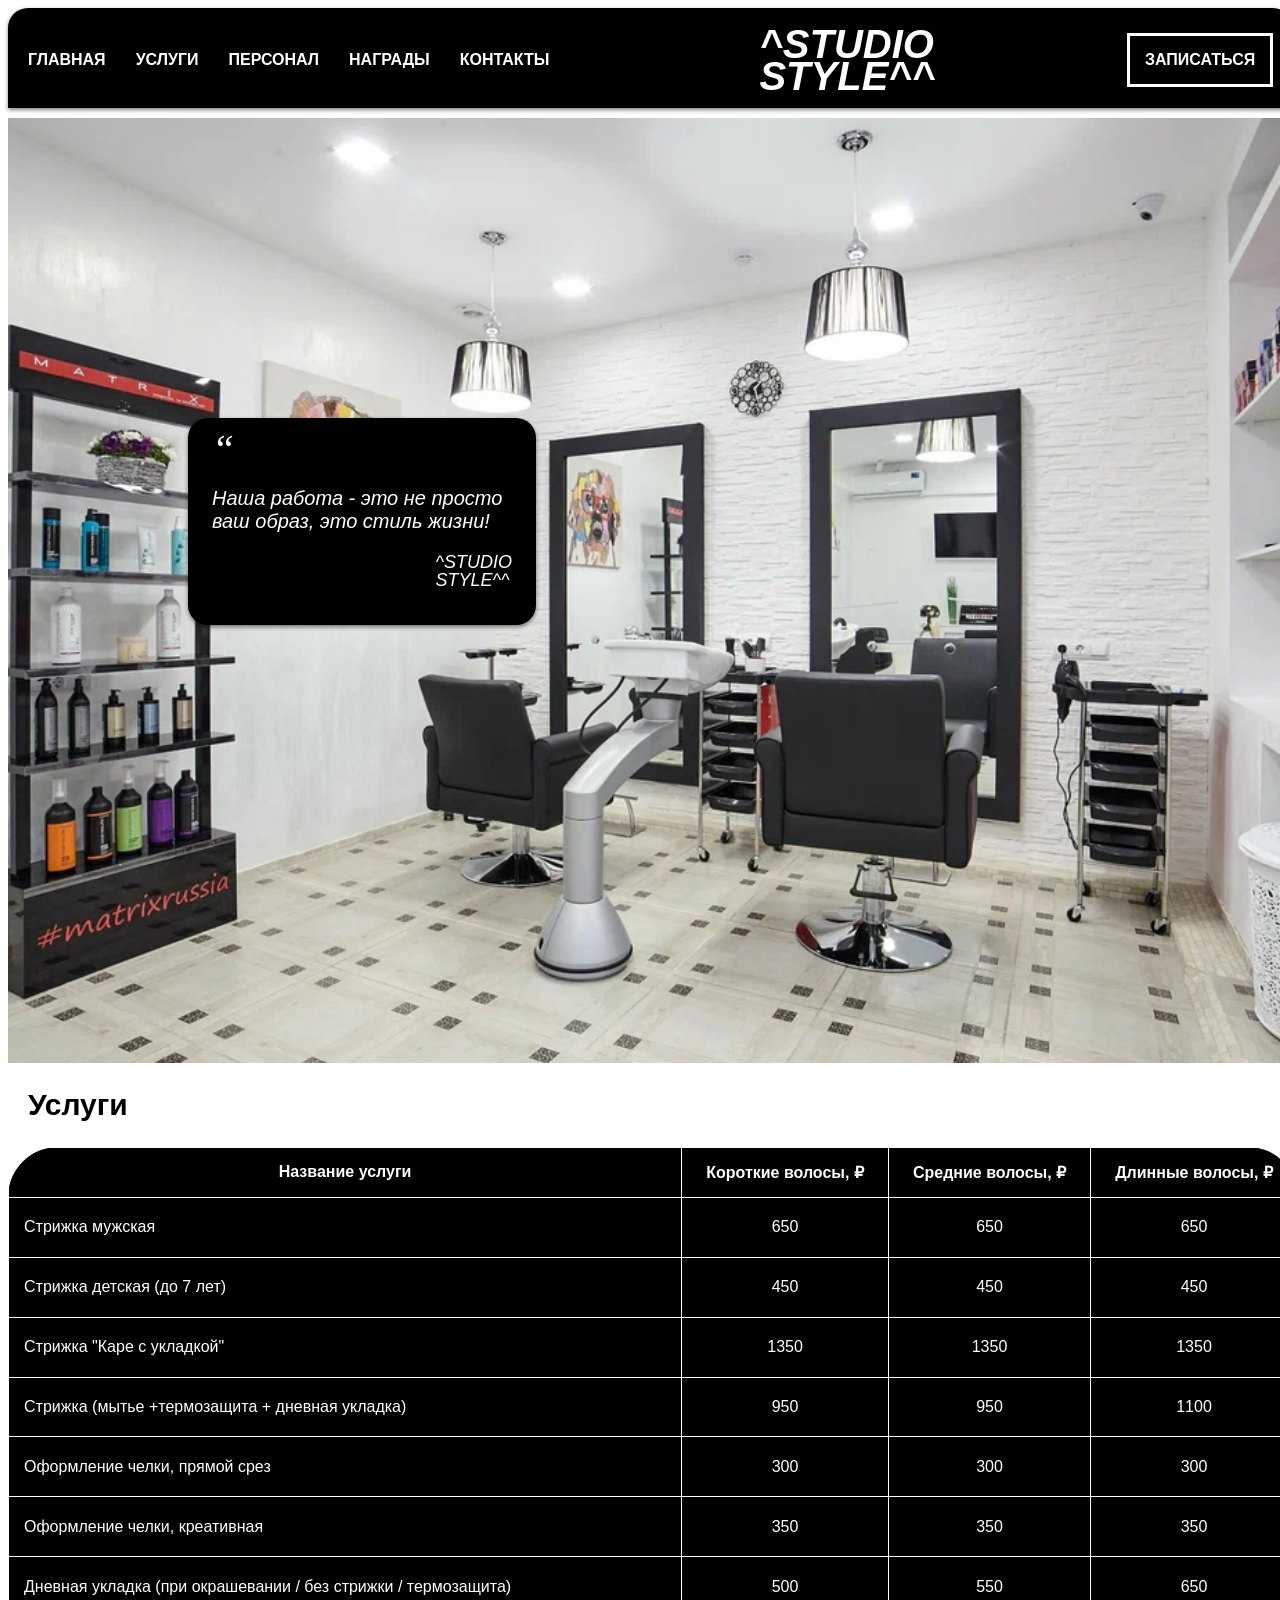
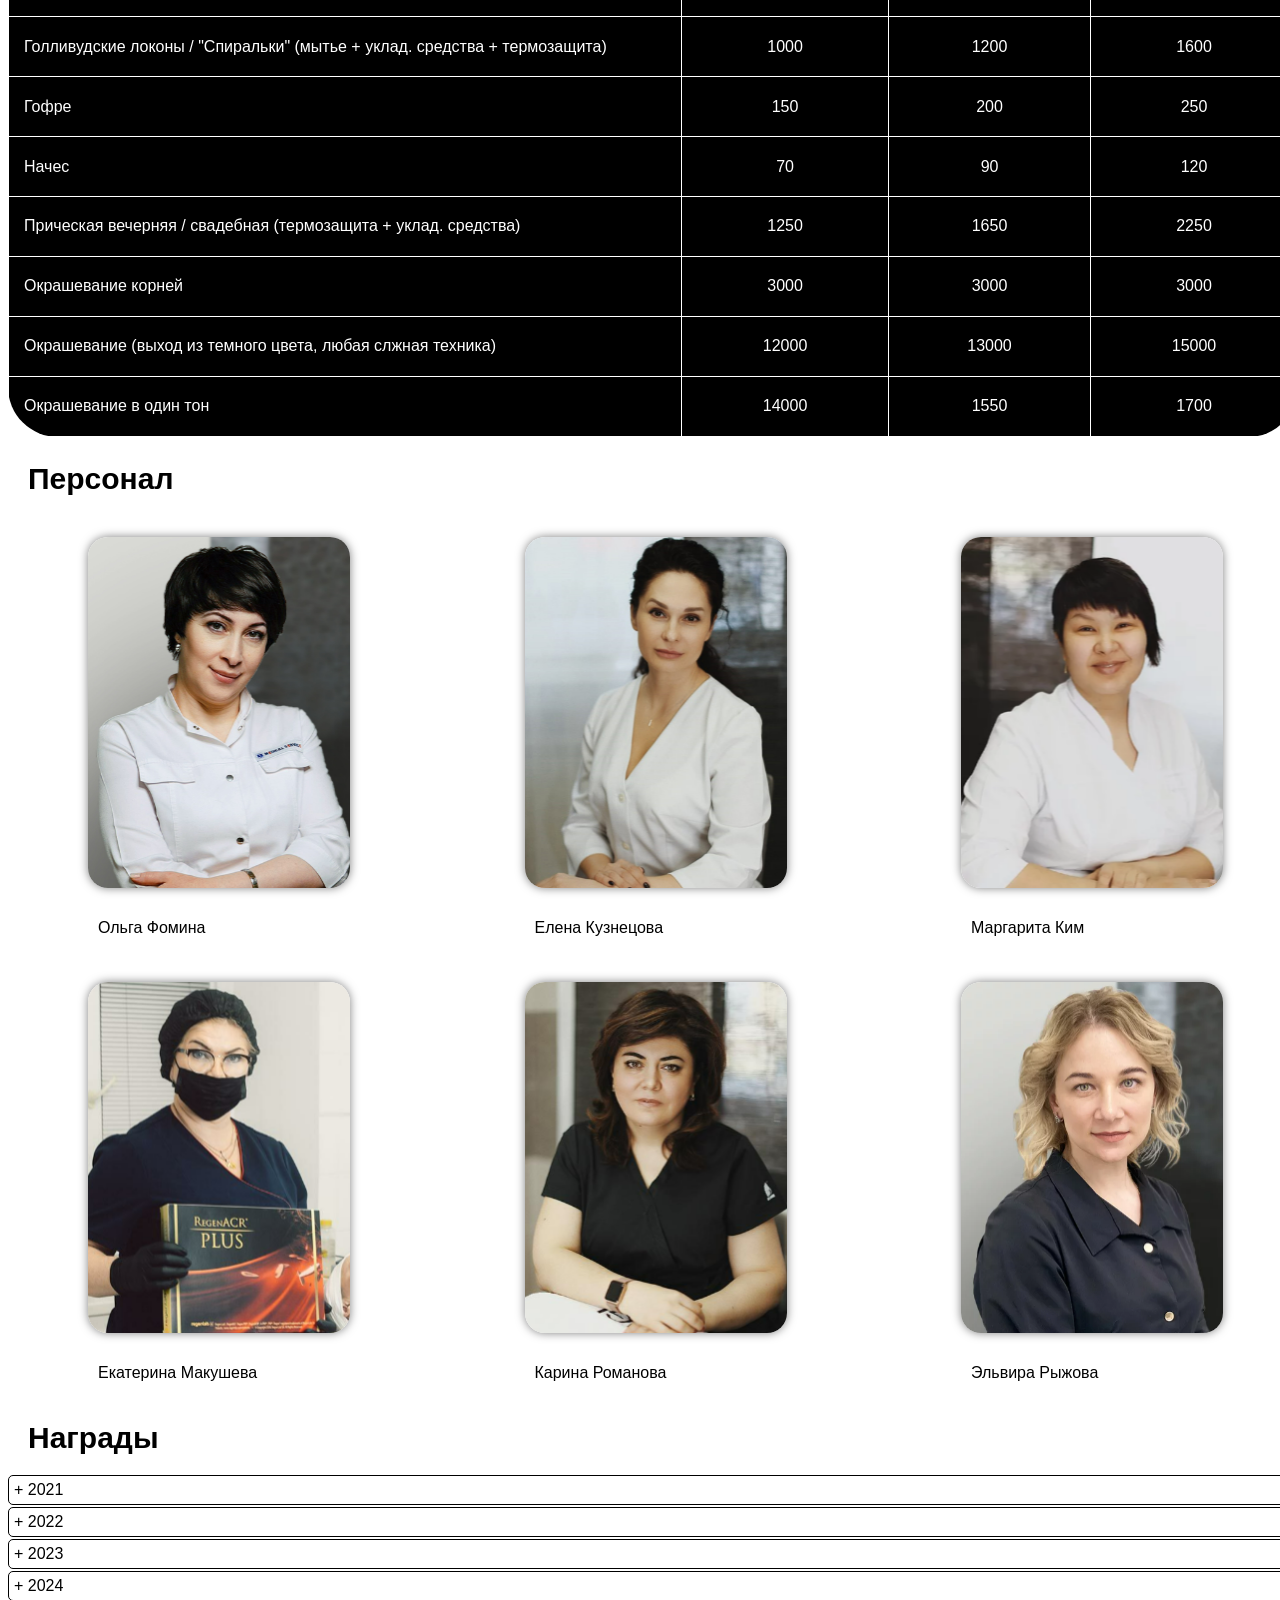
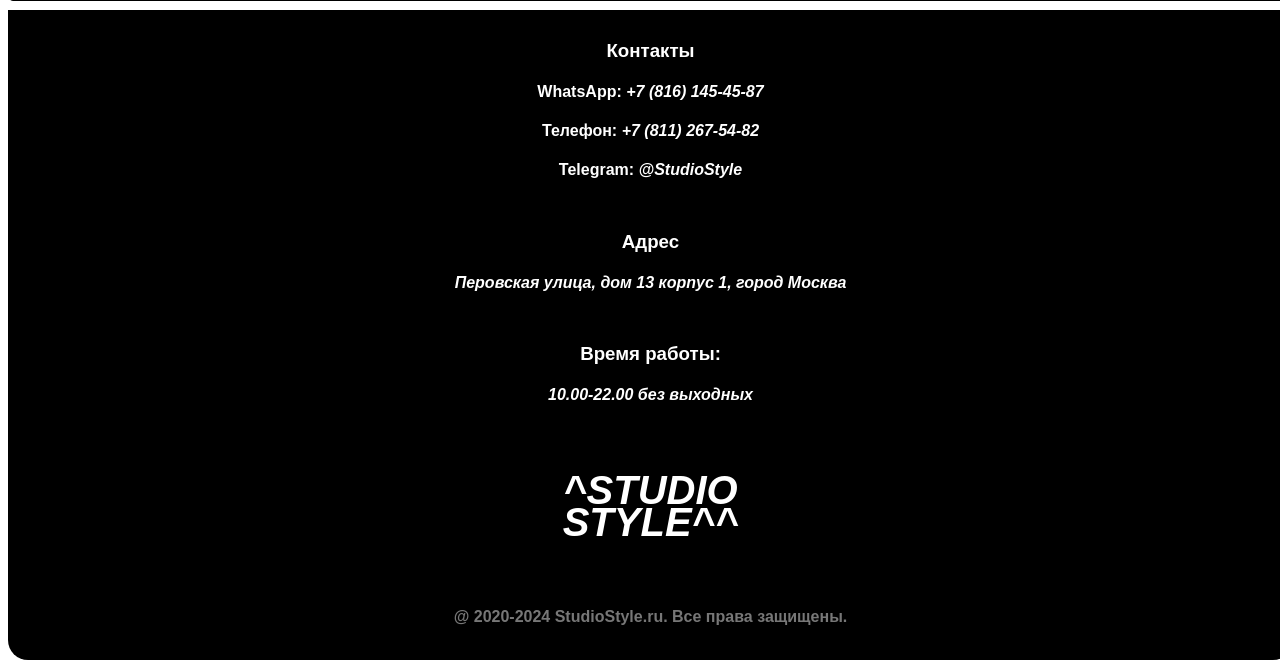
<file: index.html>
<!DOCTYPE html>
<html lang="en">
<head>
    <meta charset="UTF-8">
    <meta name="viewport" content="width=device-width, initial-scale=1.0">
    <link href="./style.css" rel="stylesheet">
    <title>Project</title>
</head>
<body>
    <header>
        <nav>
            <ul>
                <li><a  href="#main">Главная</a></li>
                <li><a  href="#services">Услуги</a></li>
                <li><a  href="#staff">Персонал</a></li>
                <li><a  href="#awards">Награды</a></li>
                <li><a  href="#contacts">Контакты</a></li>
                <div class="logo">
                    <li>^Studio<br>Style^^</li>
                </div>
            </ul>
            <a  href="#contacts">
                <div class="reg">
                    <table>
                        <tbody>
                            <tr>
                                <td>Записаться</td>
                            </tr>
                        </tbody>
                    </table>
                </div>
            </a>
        </nav>
    </header>
    <main>
        <section id="main">
            <blockquote class="text">
                <p>Наша работа - это не просто ваш образ, это стиль жизни!</p>
                <cite>^Studio<br>Style^^</cite>
            </blockquote>
        </section>
        <section id="services">
            <h2>Услуги</h2>
               <table border="1">
                   <thead>
                       <tr>
                           <th>Название услуги</th> <th>Короткие волосы, ₽</th> <th>Средние волосы, ₽</th> <th>Длинные волосы, ₽</th>
                        </tr>
                    </thead>
                    <tbody>
                       <tr>
                            <td>Стрижка мужская</td> <td>650</td> <td>650</td> <td>650</td>
                        </tr>
                        <tr>
                            <td>Стрижка детская (до 7 лет)</td> <td>450</td> <td>450</td> <td>450</td>
                        </tr>
                        <tr>
                            <td>Стрижка &quotКаре с укладкой&quot</td> <td>1350</td> <td>1350</td> <td>1350</td>
                        </tr>
                        <tr>
                            <td>Стрижка (мытье +термозащита + дневная укладка)</td> <td>950</td> <td>950</td> <td>1100</td>
                        </tr>
                        <tr>
                            <td>Оформление челки, прямой срез</td> <td>300</td> <td>300</td> <td>300</td>
                        </tr>
                        <tr>
                            <td>Оформление челки, креативная</td> <td>350</td> <td>350</td> <td>350</td>
                        </tr>                    
                        <tr>
                            <td>Дневная укладка (при окрашевании / без стрижки / термозащита)</td> <td>500</td> <td>550</td> <td>650</td>
                        </tr>
                        <tr>
                            <td>Голливудские локоны / &quotСпиральки&quot (мытье + уклад. средства + термозащита)</td> <td>1000</td> <td>1200</td> <td>1600</td>
                        </tr>     
                        <tr>
                            <td>Гофре</td> <td>150</td> <td>200</td> <td>250</td>
                        </tr>
                        <tr>
                            <td>Начес</td> <td>70</td> <td>90</td> <td>120</td>
                        </tr>
                        <tr>
                            <td>Прическая вечерняя / свадебная (термозащита + уклад. средства)</td> <td>1250</td> <td>1650</td> <td>2250</td>
                        </tr> 
                        <tr>
                            <td>Окрашевание корней</td> <td>3000</td> <td>3000</td> <td>3000</td>
                        </tr>
                        <tr>
                            <td>Окрашевание (выход из темного цвета, любая слжная техника)</td> <td>12000</td> <td>13000</td> <td>15000</td>
                        </tr>
                        <tr>
                            <td>Окрашевание в один тон</td> <td>14000</td> <td>1550</td> <td>1700</td>
                        </tr>                                                                
                    </tbody>
                </table>
        </section>
        <section id="staff">
            <h2>Персонал</h2>
                <div class="container"> 
                    <figure>
                        <img src="./Photoes/Фото2.png" alt="Ольга Фомина" width="262" height="351">
                        <figcaption><h4>Стилист</h4><br>Ольга Фомина </figcaption>
                    </figure>
                    <figure>
                        <img src="./Photoes/Фото3.png" alt="Елена Кузнецова" width="262" height="351">
                        <figcaption><h4>Стилист</h4><br>Елена Кузнецова</figcaption>
                    </figure>
                    <figure>
                        <img src="./Photoes/Фото4.png" alt="Маргарита Ким" width="262" height="351">
                        <figcaption><h4>Топ-мастер</h4><br>Маргарита Ким</figcaption>
                    </figure>
                    <figure>
                        <img src="./Photoes/Фото5.png" alt="Екатерина Макушева" width="262" height="351">
                        <figcaption><h4>Колорист</h4><br>Екатерина Макушева</figcaption>
                    </figure>
                    <figure>
                        <img src="./Photoes/Фото505.png" alt="Карина Романова" width="262" height="351">
                        <figcaption><h4>Колорист</h4><br>Карина Романова</figcaption>
                    </figure>
                    <figure>
                        <img src="./Photoes/Фото6.png" alt="Эльвира Рыжова" width="262" height="351">
                        <figcaption><h4>Мастер</h4><br>Эльвира Рыжова</figcaption>
                    </figure>
                </div>
        </section>
        <section id="awards">
            <h2>Награды</h2>
            <details>
                <summary>2021</summary>
                <ul>
                    <li><b>Крона</b> Сертификат учатника мастер-класса "Колористика"</li>                    
                    <li><b>Крона</b>Сертификат участника мастер-класса "Укладка высшего уровня"</li>
                    <li><b>Крона</b> Сертификат участника семинара "COLORистик"</li>
                    <li><b>Paul Mitchell</b> Диплом об окончание курса укладки "Styling"</li>
                    <li><b>Paul Mitchell</b> Диплом об окончание курса укладки "Hollywood styling"</li>
                </ul>
            </details>
            <details>
                <summary>2022</summary>
                <ul>
                    <li><b>Color studio</b>Сертификат участника мастер-класса "Осветление"</li>
                    <li><b>Color studio</b> Сертификат участника семинара "Укладка кинозвезды"</li>
                    <li><b>Color studio</b> Диплом об окончание курса осветления "LIGHTening"</li>
                    <li><b>Paul Mitchell</b> Диплом об окончание курса колористики "Техника брондирование волос"</li>
                </ul>
            </details>
            <details>
                <summary>2023</summary>
                <ul>
                    <li><b>Академия Астория</b>Сертификат участника мастер-класса "Bangs Decor"</li>
                    <li><b>Академи Астория</b> Сертификат учатника мастер-класса "Making bangs"</li>
                    <li><b>Крона</b> Сертификат участника мастер-класса "Холодное окрашевание"</li>
                    <li><b>AfroFashion</b> Диплом об окончание курса локонов "Curl"</li>
                    <li><b>L'Oreal Professionnel</b> Диплом об окончание курса окрашевания "Co-Color"</li>
                    <li><b>L'Oreal Professionnel</b> Диплом об окончание курса стрижки "Straight cut"</li>
                    <li><b>L'Oreal Professionnel</b> Диплом об окончание курса стиржки "KaRa"</li>
                </ul>                    
            </details>
            <details>
                <summary>2024</summary>
                <ul>
                    <li><b>Проф-треннинг</b>Сертификат участника мастер-класса "Свадебное оформление"</li>
                    <li><b>Проф-треннинг</b> Сертификат учатника мастер-класса "Hairstyle"</li>
                    <li><b>Estel Professionnel</b> Сертификат участника мастер-класса "LusH"</li>
                    <li><b>Estel Professionnel</b> Диплом об окончание курса гофре "Corrugation"</li>
                    <li><b>Estel Professionnel</b> Диплом об окончание курса окрашевания "2COLDor"</li>
                    <li><b>VologyPlis</b> Диплом об окончание курса окрашевания "Холодный блонд"</li>
                    <li><b>Wish hair</b> Диплом об окончание курса стиржки "ChilDhair"</li>
                </ul>    
            </details>
        </section>
        <section id="contacts">
            <div class="cont">
                <h3>Контакты</h3>
                <a href="https://wa.me/78161454587?text=%D0%9F%D1%80%D0%B8%D0%B2%D0%B5%D1%82!"><h4>WhatsApp: <i>+7 (816) 145-45-87</i></h4></a>
                <h4>Телефон: <i>+7 (811) 267-54-82</i></h4>
                <a href="https://t.me/+hP6iOWQnBKlhOTQy"><h4>Telegram: <i>@StudioStyle</i></h4></a>
            </div>
            <div class="adress">
                <h3>Адрес</h3>
                <a href="https://yandex.ru/maps/213/moscow/house/perovskaya_ulitsa_13k1/Z04YcQFiSUMBQFtvfXt1dnprYw==/?ll=37.762569%2C55.747480&z=16.86"><h4><i>Перовская улица, дом 13 корпус 1, город Москва</i></h4></a>
            </div>
            <div class="time">
                <h3>Время работы:</h3>
                <h4><i>10.00-22.00 без выходных</i></h4>
                <div class="logo1">
                    ^Studio<br>Style^^
                </div>
            </div>
            <div class="footer">
                <h4>@ 2020-2024 StudioStyle.ru. Все права защищены.</h4>
            </div>
        </section>
    </main>
</body>
</html>
</file>
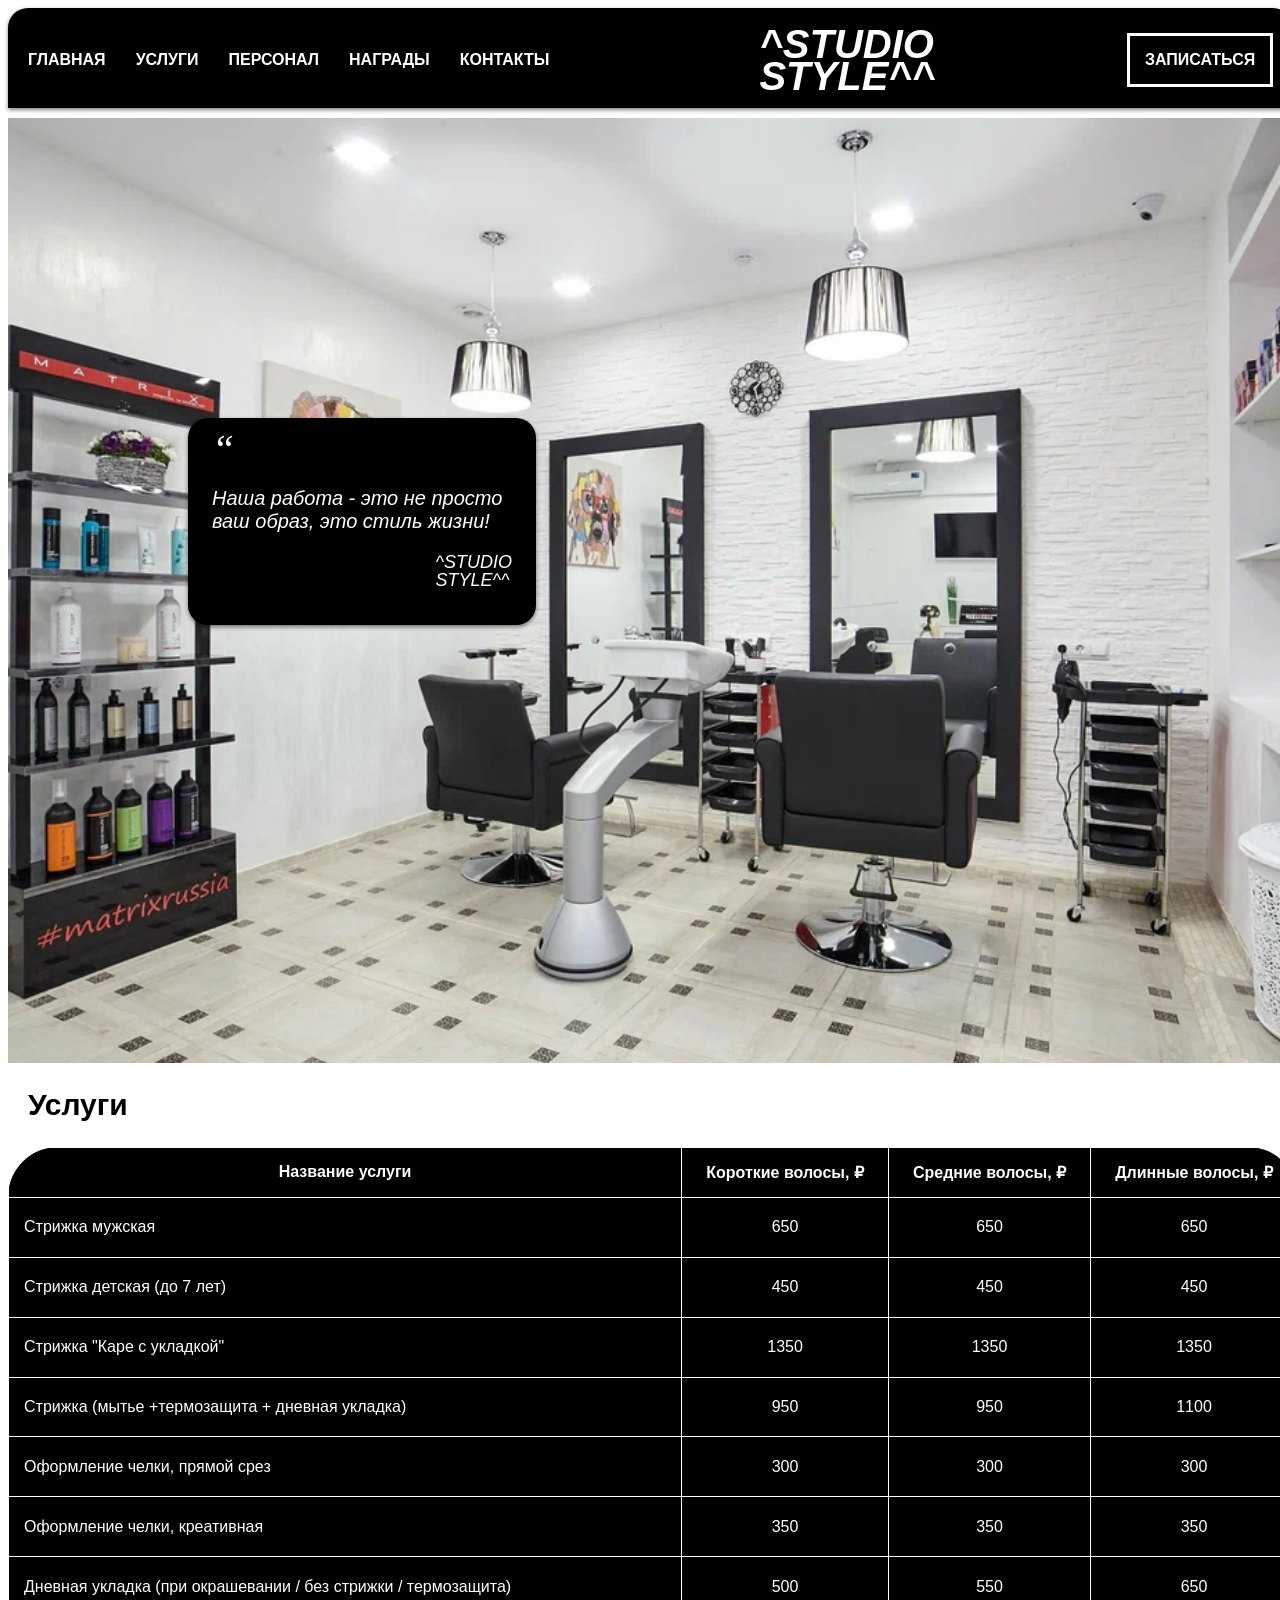
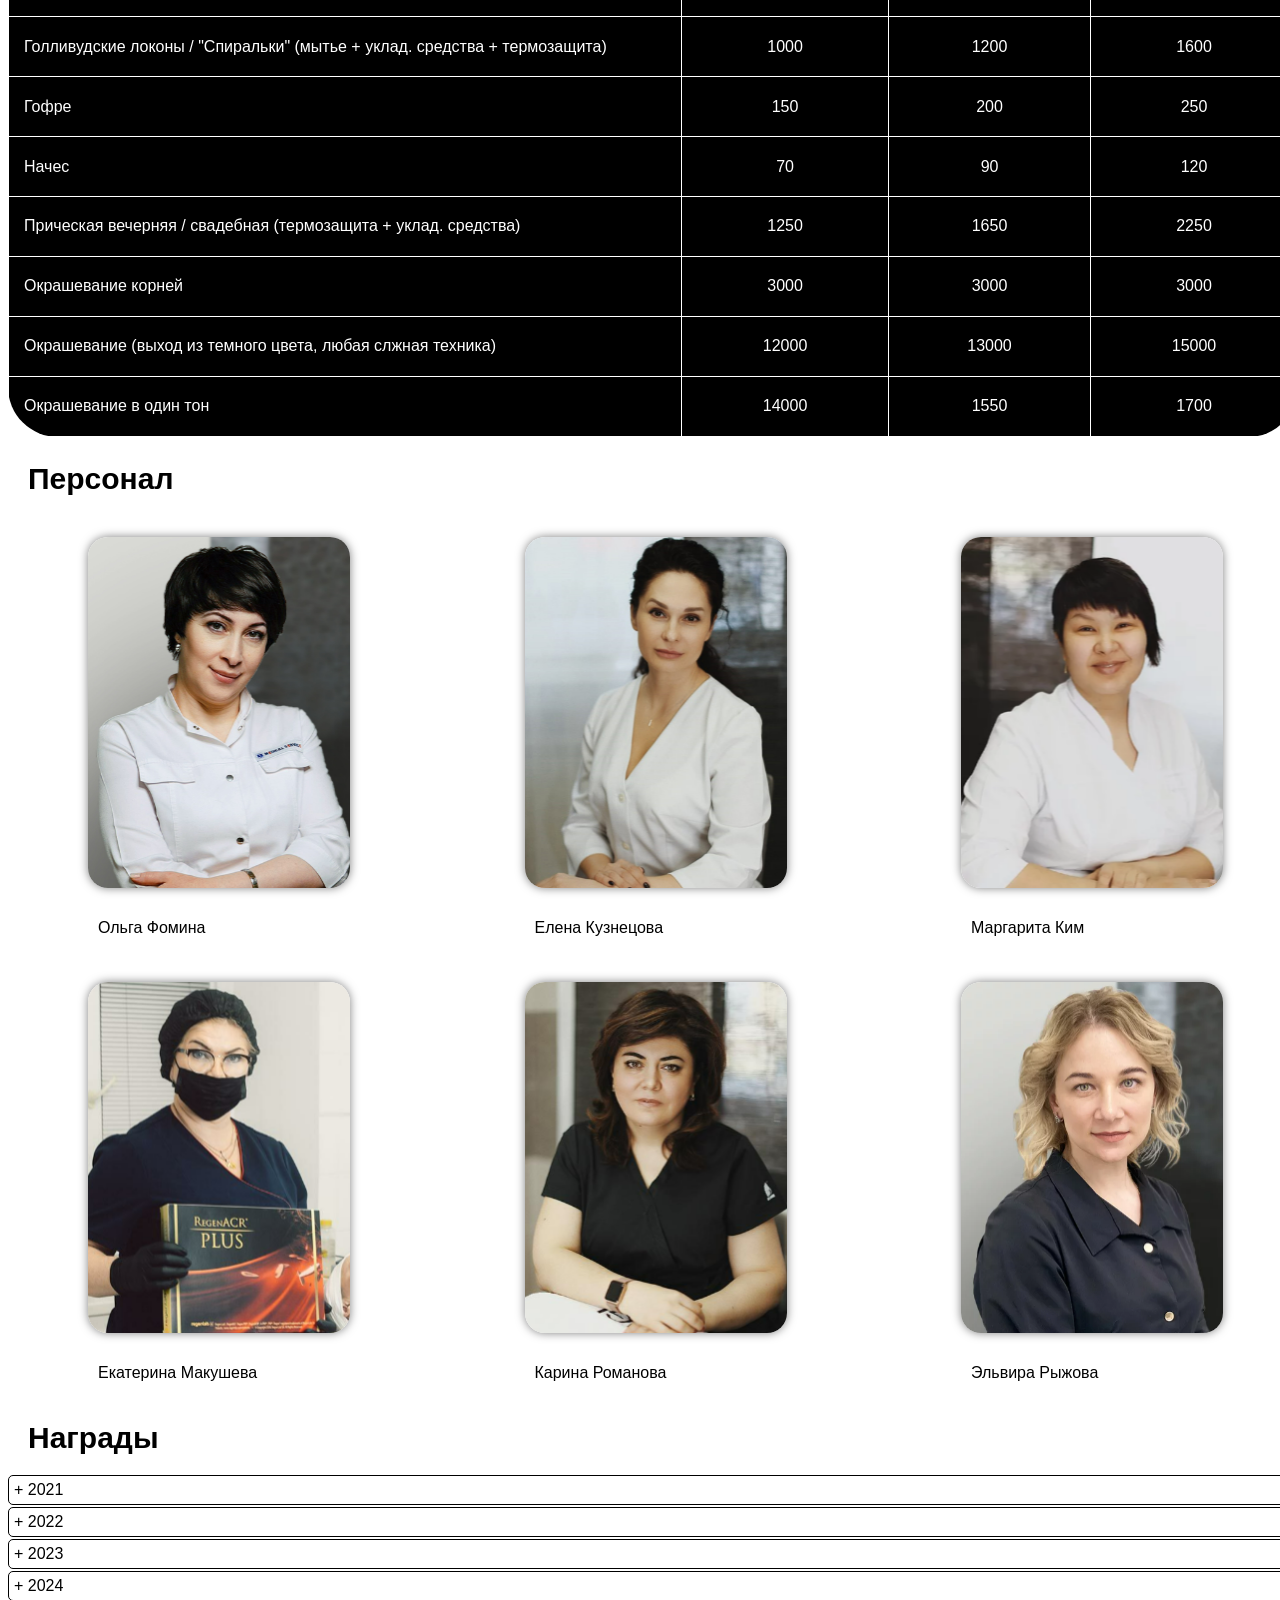
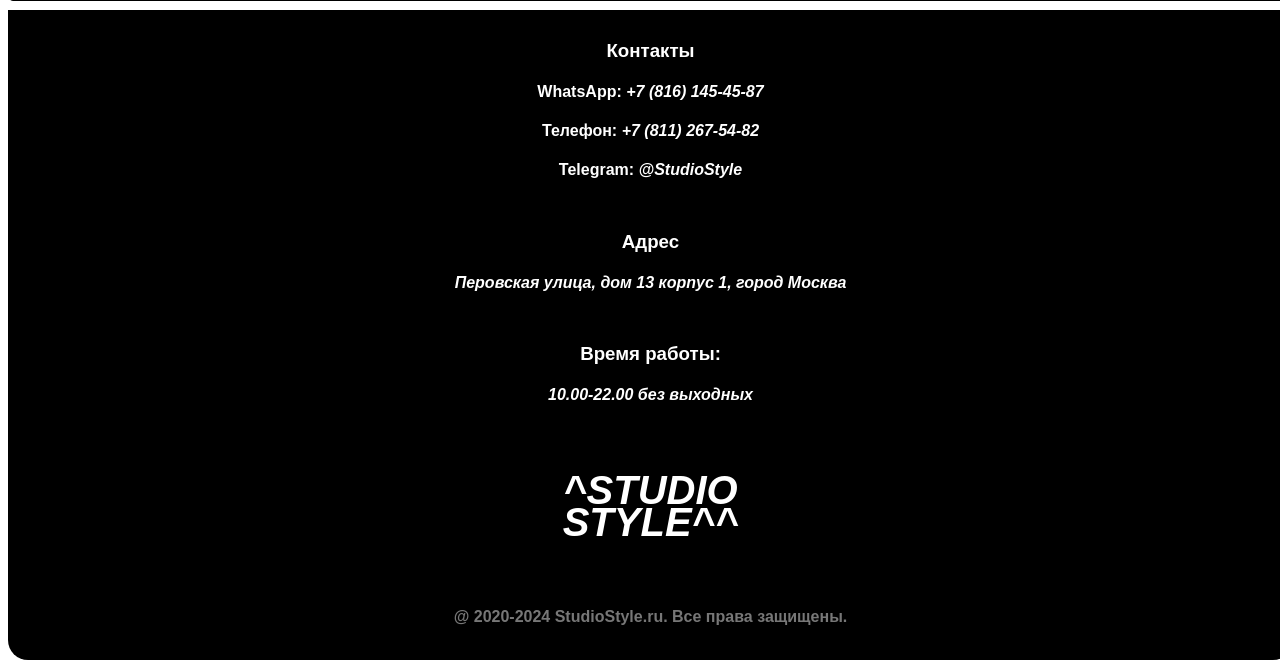
<file: project.html>
<!DOCTYPE html>
<html lang="en">
<head>
    <meta charset="UTF-8">
    <meta name="viewport" content="width=device-width, initial-scale=1.0">
    <link href="style.css" rel="stylesheet">
    <title>Project</title>
</head>
<body>
    <header>
        <nav>
            <ul>
                <li><a  href="#main">Главная</a></li>
                <li><a  href="#services">Услуги</a></li>
                <li><a  href="#staff">Персонал</a></li>
                <li><a  href="#awards">Награды</a></li>
                <li><a  href="#contacts">Контакты</a></li>
                <div class="logo">
                    <li>^Studio<br>Style^^</li>
                </div>
            </ul>
            <a  href="#contacts">
                <div class="reg">
                    <table>
                        <tbody>
                            <tr>
                                <td>Записаться</td>
                            </tr>
                        </tbody>
                    </table>
                </div>
            </a>
        </nav>
    </header>
    <main>
        <section id="main">
            <blockquote class="text">
                <p>Наша работа - это не просто ваш образ, это стиль жизни!</p>
                <cite>^Studio<br>Style^^</cite>
            </blockquote>
        </section>
        <section id="services">
            <h2>Услуги</h2>
               <table border="1">
                   <thead>
                       <tr>
                           <th>Название услуги</th> <th>Короткие волосы, ₽</th> <th>Средние волосы, ₽</th> <th>Длинные волосы, ₽</th>
                        </tr>
                    </thead>
                    <tbody>
                       <tr>
                            <td>Стрижка мужская</td> <td>650</td> <td>650</td> <td>650</td>
                        </tr>
                        <tr>
                            <td>Стрижка детская (до 7 лет)</td> <td>450</td> <td>450</td> <td>450</td>
                        </tr>
                        <tr>
                            <td>Стрижка &quotКаре с укладкой&quot</td> <td>1350</td> <td>1350</td> <td>1350</td>
                        </tr>
                        <tr>
                            <td>Стрижка (мытье +термозащита + дневная укладка)</td> <td>950</td> <td>950</td> <td>1100</td>
                        </tr>
                        <tr>
                            <td>Оформление челки, прямой срез</td> <td>300</td> <td>300</td> <td>300</td>
                        </tr>
                        <tr>
                            <td>Оформление челки, креативная</td> <td>350</td> <td>350</td> <td>350</td>
                        </tr>                    
                        <tr>
                            <td>Дневная укладка (при окрашевании / без стрижки / термозащита)</td> <td>500</td> <td>550</td> <td>650</td>
                        </tr>
                        <tr>
                            <td>Голливудские локоны / &quotСпиральки&quot (мытье + уклад. средства + термозащита)</td> <td>1000</td> <td>1200</td> <td>1600</td>
                        </tr>     
                        <tr>
                            <td>Гофре</td> <td>150</td> <td>200</td> <td>250</td>
                        </tr>
                        <tr>
                            <td>Начес</td> <td>70</td> <td>90</td> <td>120</td>
                        </tr>
                        <tr>
                            <td>Прическая вечерняя / свадебная (термозащита + уклад. средства)</td> <td>1250</td> <td>1650</td> <td>2250</td>
                        </tr> 
                        <tr>
                            <td>Окрашевание корней</td> <td>3000</td> <td>3000</td> <td>3000</td>
                        </tr>
                        <tr>
                            <td>Окрашевание (выход из темного цвета, любая слжная техника)</td> <td>12000</td> <td>13000</td> <td>15000</td>
                        </tr>
                        <tr>
                            <td>Окрашевание в один тон</td> <td>14000</td> <td>1550</td> <td>1700</td>
                        </tr>                                                                
                    </tbody>
                </table>
        </section>
        <section id="staff">
            <h2>Персонал</h2>
                <div class="container"> 
                    <figure>
                        <img src="/Photoes/Фото2.png" alt="Ольга Фомина" width="262" height="351">
                        <figcaption><h4>Стилист</h4><br>Ольга Фомина </figcaption>
                    </figure>
                    <figure>
                        <img src="/Photoes/Фото3.png" alt="Елена Кузнецова" width="262" height="351">
                        <figcaption><h4>Стилист</h4><br>Елена Кузнецова</figcaption>
                    </figure>
                    <figure>
                        <img src="/Photoes/Фото4.png" alt="Маргарита Ким" width="262" height="351">
                        <figcaption><h4>Топ-мастер</h4><br>Маргарита Ким</figcaption>
                    </figure>
                    <figure>
                        <img src="/Photoes/Фото5.png" alt="Екатерина Макушева" width="262" height="351">
                        <figcaption><h4>Колорист</h4><br>Екатерина Макушева</figcaption>
                    </figure>
                    <figure>
                        <img src="/Photoes/Фото505.png" alt="Карина Романова" width="262" height="351">
                        <figcaption><h4>Колорист</h4><br>Карина Романова</figcaption>
                    </figure>
                    <figure>
                        <img src="/Photoes/Фото6.png" alt="Эльвира Рыжова" width="262" height="351">
                        <figcaption><h4>Мастер</h4><br>Эльвира Рыжова</figcaption>
                    </figure>
                </div>
        </section>
        <section id="awards">
            <h2>Награды</h2>
            <details>
                <summary>2021</summary>
                <ul>
                    <li><b>Крона</b> Сертификат учатника мастер-класса "Колористика"</li>                    
                    <li><b>Крона</b>Сертификат участника мастер-класса "Укладка высшего уровня"</li>
                    <li><b>Крона</b> Сертификат участника семинара "COLORистик"</li>
                    <li><b>Paul Mitchell</b> Диплом об окончание курса укладки "Styling"</li>
                    <li><b>Paul Mitchell</b> Диплом об окончание курса укладки "Hollywood styling"</li>
                </ul>
            </details>
            <details>
                <summary>2022</summary>
                <ul>
                    <li><b>Color studio</b>Сертификат участника мастер-класса "Осветление"</li>
                    <li><b>Color studio</b> Сертификат участника семинара "Укладка кинозвезды"</li>
                    <li><b>Color studio</b> Диплом об окончание курса осветления "LIGHTening"</li>
                    <li><b>Paul Mitchell</b> Диплом об окончание курса колористики "Техника брондирование волос"</li>
                </ul>
            </details>
            <details>
                <summary>2023</summary>
                <ul>
                    <li><b>Академия Астория</b>Сертификат участника мастер-класса "Bangs Decor"</li>
                    <li><b>Академи Астория</b> Сертификат учатника мастер-класса "Making bangs"</li>
                    <li><b>Крона</b> Сертификат участника мастер-класса "Холодное окрашевание"</li>
                    <li><b>AfroFashion</b> Диплом об окончание курса локонов "Curl"</li>
                    <li><b>L'Oreal Professionnel</b> Диплом об окончание курса окрашевания "Co-Color"</li>
                    <li><b>L'Oreal Professionnel</b> Диплом об окончание курса стрижки "Straight cut"</li>
                    <li><b>L'Oreal Professionnel</b> Диплом об окончание курса стиржки "KaRa"</li>
                </ul>                    
            </details>
            <details>
                <summary>2024</summary>
                <ul>
                    <li><b>Проф-треннинг</b>Сертификат участника мастер-класса "Свадебное оформление"</li>
                    <li><b>Проф-треннинг</b> Сертификат учатника мастер-класса "Hairstyle"</li>
                    <li><b>Estel Professionnel</b> Сертификат участника мастер-класса "LusH"</li>
                    <li><b>Estel Professionnel</b> Диплом об окончание курса гофре "Corrugation"</li>
                    <li><b>Estel Professionnel</b> Диплом об окончание курса окрашевания "2COLDor"</li>
                    <li><b>VologyPlis</b> Диплом об окончание курса окрашевания "Холодный блонд"</li>
                    <li><b>Wish hair</b> Диплом об окончание курса стиржки "ChilDhair"</li>
                </ul>    
            </details>
        </section>
        <section id="contacts">
            <div class="cont">
                <h3>Контакты</h3>
                <a href="https://wa.me/78161454587?text=%D0%9F%D1%80%D0%B8%D0%B2%D0%B5%D1%82!"><h4>WhatsApp: <i>+7 (816) 145-45-87</i></h4></a>
                <h4>Телефон: <i>+7 (811) 267-54-82</i></h4>
                <a href="https://t.me/+hP6iOWQnBKlhOTQy"><h4>Telegram: <i>@StudioStyle</i></h4></a>
            </div>
            <div class="adress">
                <h3>Адрес</h3>
                <a href="https://yandex.ru/maps/213/moscow/house/perovskaya_ulitsa_13k1/Z04YcQFiSUMBQFtvfXt1dnprYw==/?ll=37.762569%2C55.747480&z=16.86"><h4><i>Перовская улица, дом 13 корпус 1, город Москва</i></h4></a>
            </div>
            <div class="time">
                <h3>Время работы:</h3>
                <h4><i>10.00-22.00 без выходных</i></h4>
                <div class="logo1">
                    ^Studio<br>Style^^
                </div>
            </div>
            <div class="footer">
                <h4>@ 2020-2024 StudioStyle.ru. Все права защищены.</h4>
            </div>
        </section>
    </main>
</body>
</html>
</file>
<file: style.css>
* {
    font-family:'Segoe UI', Tahoma, Geneva, Verdana, sans-serif;
}

.container {
    display: flex;
    flex-wrap: wrap;
    justify-content: space-between;
    width: 1215px;
    height: 890px;
    padding-left: 40px;
}

ul {
    list-style: none;
    margin: 0;
    padding: 0;
}

a {
    text-decoration: none;
    color:white;
}

header {
    background-color: rgb(0, 0, 0);
    padding: 20px;
	box-shadow: 0 2px 4px rgba(0, 0, 0, 0.5);
    width: 1245px;
    height: 60px;
    border-top-left-radius: 20px;
    border-top-right-radius: 20px;
}

nav {
    display: flex;
    justify-content: space-between;
    align-items: center;
}

nav ul {
    display: flex;
    justify-content: space-between;
    align-items: center;
    list-style: none;
}

nav li {
    margin-right: 30px;
}

nav a {
    text-decoration: none;
    color: #FFF;
    font-weight: bold;
    text-transform: uppercase;
}

.reg {
    border: 3px solid #FFF;
    block-size: border-box;
    width: 140px;
    float: right;


}

.logo {
    color: white;
    margin-left: 180px;
    font-size:40px;
    font-weight: 700;
    font-style: oblique;
    text-transform: uppercase;
    line-height: 0.8;
}
.logo1 {
    margin-top: 70px;
    margin-bottom: 70px;
    color: white;
    margin-left: 0px;
    font-size:40px;
    font-weight: 700;
    font-style: oblique;
    text-transform: uppercase;
    line-height: 0.8;
}
#main {
    background-size: cover;
    background-position: center;
    height: 500px;
    display: flex;
    background-image: url(./Parik.webp);
    margin-top: 10px;
    background-size: cover;
    background-position: 50% 50%;
    color: white;
    padding-top: 245px;
    padding-left: 100px;
    width: 1185px;
    height: 700px;
}

img {
    border-radius: 20px;
    box-shadow: 0 0 10px rgba(0, 0, 0, 0.5);
}

.text {
    margin: 55px 16px 30px 80px;
    padding: 26px 24px;
    font-style: 16px;
    background: rgb(0, 0, 0);
    border-color: white;
    width: 300px;
    height: 155px;
    border-radius: 20px;
    font-size: 20px;
    font-weight: 400;
    font-style: oblique;
    box-shadow: 0 2px 4px rgba(0, 0, 0, 0.5);
}

.text::after {
    margin-top: -30px;
    padding-top: 0;
    position:relative;
    bottom: -50px;
    left: 20px;
    border-width: 30px 0 0 30px;
    border-style: solid;
    border-color: white transparent;
    display:block;
    width: 0;
}

.text::before{
    content: "“";
    font-family: Georgia;
    font-size: 40px;
    line-height: 0;
    display: inline-block;
}

.text cite{
    float: right;
    font-size: 18px;
    line-height: 1;
    text-transform: uppercase;
}

#contacts {
    background-color: rgb(0, 0, 0);
}

#contacts .cont, .adress, .time h3, h4 {
    color: white;
}

.cont h3 {
    padding-top: 30px;
    margin-top: 0px;
}


.adress h3 {
    padding-top: 30px;
    margin-top: 0px;
}


.time h3 {
    padding-top: 30px;
    margin-top: 0px;
}

table {
    background-color: rgb(0, 0, 0);
    border-collapse: collapse;
    border-color: #FFF;
    border-radius: 50px;
    vertical-align: middle;
    text-align: center;
}

table td:nth-child(1){
    text-align: left;
}

#services table{
    width: 1290px;
    height: 890px;
}

th, td{
    padding: 15px;
    color: white;
}

h2 {
    padding-left: 20px;
    font-size: 30px;
}

#contacts {
    width: 1285px;
    height: 650px;
    border-bottom-right-radius: 20px;
    border-bottom-left-radius: 20px;
    margin-top: 7px;
    text-align: center;
}

#awards{
    width: 1285px;
    margin-top: 10px;
}

#awards h2{
    margin-bottom: 20px;
    margin-top: 0px;
}

#awards ul {
    margin-bottom: 20px;
    margin-left: 20px;

}

details {
    padding-bottom: 2px;
}


details>summary {
	list-style-type: none;
	outline: none;
	cursor: pointer;
	border: 1px solid rgb(0, 0, 0);
	padding: 5px;
	border-radius: 5px;
}
  
details>summary::-webkit-details-marker {
	display: none;
}
  
details>summary::before {
	content: '+ ';

}
  
details[open]>summary::before {
	content: '- ';

}
  
details[open]>summary {
    margin-bottom: 0.5rem;
}

figcaption h4 {
    margin-bottom: -15px;
}

figcaption {
    margin-top: -15px;
    margin-left: 10px;
}

.footer h4{
    color: #777777;
    margin-top: 0;
}
</file>
